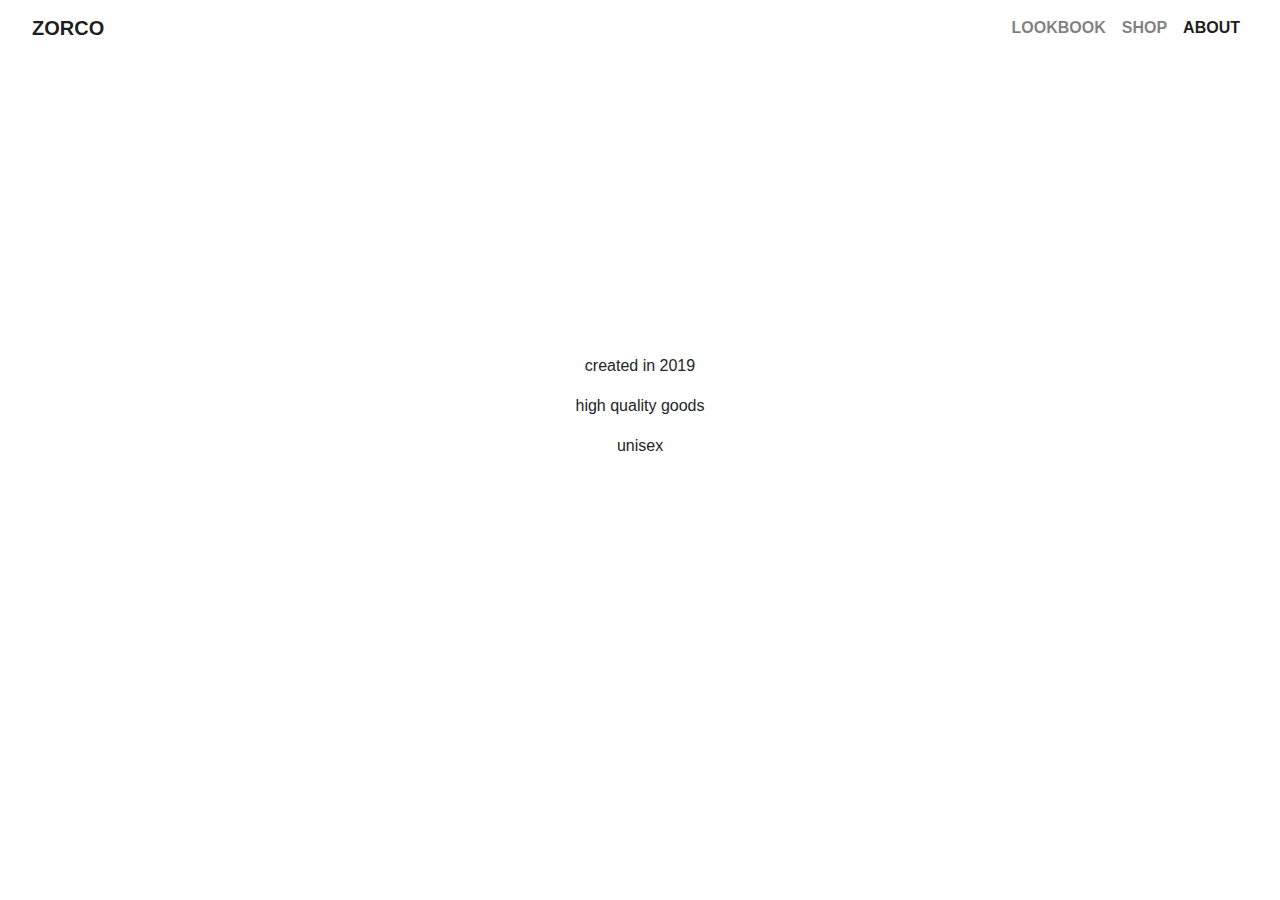
<file: about.html>
<!DOCTYPE html>
<html>
    <head>
        <title>ZORCO</title>
        
        <meta charset= "utf-8">
        <meta name= "viewport" content="width=device-width, initial-scale=1, shrink-to-fit=no">
        <link rel= "stylesheet" href="https://maxcdn.bootstrapcdn.com/bootstrap/4.0.0/css/bootstrap.min.css" integrity="sha384-Gn5384xqQ1aoWXA+058RXPxPg6fy4IWvTNh0E263XmFcJlSAwiGgFAW/dAiS6JXm" crossorigin="anonymous">
        <link rel= "stylesheet" href="https://use.fontawesome.com/releases/v5.7.0/css/all.css" integrity="sha384-lZN37f5QGtY3VHgisS14W3ExzMWZxybE1SJSEsQp9S+oqd12jhcu+A56Ebc1zFSJ" crossorigin="anonymous">
        <link rel= "stylesheet" type = "text/css" href = "style.css">
    </head>
    <body>
<header>
    <nav class="navbar navbar-expand-lg navbar-light bg-light">
        <a class="navbar-brand" href="index.html">zorco</a>
        <button class="navbar-toggler" type="button" data-toggle="collapse" data-target="#navbarSupportedContent" aria-controls="navbarSupportedContent" aria-expanded="false" aria-label="Toggle navigation">
          <span class="navbar-toggler-icon"></span>
        </button>
      
        <div class="collapse navbar-collapse" id="navbarSupportedContent">
          <ul class="navbar-nav ml-auto">
            <li class="nav-item"> <a class="nav-link" href="lookbook.html">Lookbook</a> </li>
            <li class="nav-item"> <a class="nav-link" href="shop.html">Shop</a>   </li>
            <li class="nav-item active"> <a class="nav-link" href="about.html">About</a> </li>
          </ul>
        </div>
      </nav>
    </header>
          <main>
            <br>
            <div class = "centered">
              <p>created in 2019</p>
              <p>high quality goods</p>
              <p>unisex</p>
              <br>
              <div class = "icons">
                <a href = "https://instagram.com/zorco.us" target = "_blank"><i class="fab fa-instagram" style = "font-size: 2rem;"></i></a>
                <a href="javascript:;" data-toggle="modal" data-target="#exampleModalCenter"> <i class="far fa-envelope" style = "font-size: 2rem;"></i></a>
              </div>

            
          </div>

          
          
          <!-- Modal -->
          <div class="modal fade" id="exampleModalCenter" tabindex="-1" role="dialog" aria-labelledby="exampleModalCenterTitle" aria-hidden="true">
            <div class="modal-dialog modal-dialog-centered" role="document">
              <div class="modal-content">
                <div class="modal-header">
                  <h5 class="modal-title" id="exampleModalLongTitle">Send us a message</h5>
                  <button type="button" class="close" data-dismiss="modal" aria-label="Close">
                    <span aria-hidden="true">&times;</span>
                  </button>
                </div>
                <div class="modal-body">
                  <form>
                    <div class="form-group">
                      <label for="exampleInputEmail1">Email address</label>
                      <input type="email" class="form-control" id="exampleInputEmail1" aria-describedby="emailHelp" placeholder="Enter email">
                      <small id="emailHelp" class="form-text text-muted">We'll never share your email with anyone else.</small>
                    </div>
                    <div class="form-group">
                      <label for="exampleInputPassword1">Password</label>
                      <input type="password" class="form-control" id="exampleInputPassword1" placeholder="Password">
                    </div>
                    <div class="form-group">
                      <label for="exampleFormControlTextarea1">Example textarea</label>
                      <textarea class="form-control" id="exampleFormControlTextarea1" rows="3"></textarea>
                    </div>
                  </form>
                </div>
                <div class="modal-footer">
                  <button type="button" class="btn btn-secondary" data-dismiss="modal">Close</button>
                  <button type="button" class="btn btn-primary">Save changes</button>
                </div>
              </div>
            </div>
          </div>
        </main>
        <footer></footer>
        <script src="https://code.jquery.com/jquery-3.2.1.slim.min.js" integrity="sha384-KJ3o2DKtIkvYIK3UENzmM7KCkRr/rE9/Qpg6aAZGJwFDMVNA/GpGFF93hXpG5KkN" crossorigin="anonymous"></script>
        <script src="https://cdnjs.cloudflare.com/ajax/libs/popper.js/1.12.9/umd/popper.min.js" integrity="sha384-ApNbgh9B+Y1QKtv3Rn7W3mgPxhU9K/ScQsAP7hUibX39j7fakFPskvXusvfa0b4Q" crossorigin="anonymous"></script>
        <script src="https://maxcdn.bootstrapcdn.com/bootstrap/4.0.0/js/bootstrap.min.js" integrity="sha384-JZR6Spejh4U02d8jOt6vLEHfe/JQGiRRSQQxSfFWpi1MquVdAyjUar5+76PVCmYl" crossorigin="anonymous"></script>
    </body>
</html>
</file>
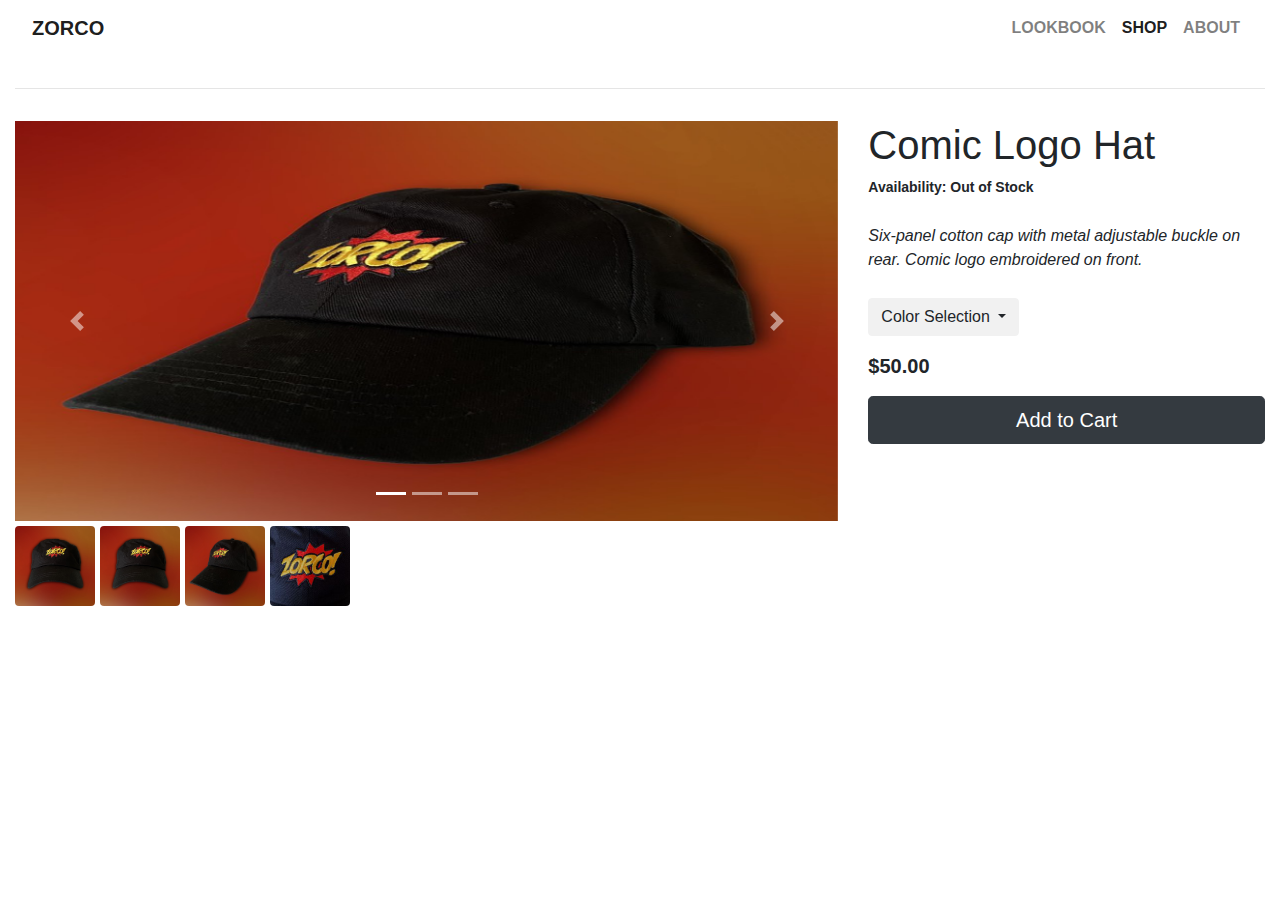
<file: shop.html>
<!DOCTYPE html>
<html>
    <head>
        <title>ZORCO</title>
        
        <meta charset= "utf-8">
        <meta name= "viewport" content="width=device-width, initial-scale=1, shrink-to-fit=no">
        <link rel= "stylesheet" href="https://maxcdn.bootstrapcdn.com/bootstrap/4.0.0/css/bootstrap.min.css" integrity="sha384-Gn5384xqQ1aoWXA+058RXPxPg6fy4IWvTNh0E263XmFcJlSAwiGgFAW/dAiS6JXm" crossorigin="anonymous">
        <link rel= "stylesheet" type = "text/css" href = "style.css">
    </head>
    <body>
<header>
    <nav class="navbar navbar-expand-lg navbar-light bg-light">
        <a class="navbar-brand" href="index.html">zorco</a>
        <button class="navbar-toggler" type="button" data-toggle="collapse" data-target="#navbarSupportedContent" aria-controls="navbarSupportedContent" aria-expanded="false" aria-label="Toggle navigation">
          <span class="navbar-toggler-icon"></span>
        </button>
      
        <div class="collapse navbar-collapse" id="navbarSupportedContent">
          <ul class="navbar-nav ml-auto">
            <li class="nav-item"> <a class="nav-link" href="lookbook.html">Lookbook</a> </li>
            <li class="nav-item active"> <a class="nav-link" href="shop.html">Shop</a>   </li>
            <li class="nav-item"> <a class="nav-link" href="about.html">About</a> </li>
          </ul>
        </div>
      </nav>
</header>
<main>
  <div class = "container">
    <hr style = "margin: 2em 0;">
    
    <div class="row">
      <div class="col-md-8">
        <div id="carouselExampleIndicators" class="carousel slide" data-ride="carousel" style="height: 400px; ">
          <ol class="carousel-indicators">
            <li data-target="#carouselExampleIndicators" data-slide-to="0" class="active"></li>
            <li data-target="#carouselExampleIndicators" data-slide-to="1"></li>
            <li data-target="#carouselExampleIndicators" data-slide-to="2"></li>
          </ol>
          <div class="carousel-inner" style="display: block;">
            <div class="carousel-item active">
              <img class="d-block w-100" src="bHat-diag.jpg" alt="First slide" style="height: 400px;">
            </div>
            <div class="carousel-item">
              <img class="d-block w-100" src="bHat-front.jpg" alt="First slide" style="height: 400px;">
            </div>
            <div class="carousel-item">
              <img class="d-block w-100" src="wHat-diag.jpg" alt="First slide" style="height: 400px;">
            </div>
          </div>
          <a class="carousel-control-prev" href="#carouselExampleIndicators" role="button" data-slide="prev">
            <span class="carousel-control-prev-icon" aria-hidden="true"></span>
            <span class="sr-only">Previous</span>
          </a>
          <a class="carousel-control-next" href="#carouselExampleIndicators" role="button" data-slide="next">
            <span class="carousel-control-next-icon" aria-hidden="true"></span>
            <span class="sr-only">Next</span>
          </a>

        </div>
        <div class="thumbnails">
          <img src="bHat-front.jpg" class="rounded float-left thumbnail" alt="..." style="height: 80px;">
          <img src="bHat-side.jpg" class="rounded float-left thumbnail" alt="..." style="height: 80px;">
          <img src="bHat-diag.jpg" class="rounded float-left thumbnail" alt="..." style="height: 80px;">
          <img src="bHat-strap.jpg" class="rounded float-left thumbnail" alt="..." style="height: 80px;">
        </div>
            
      </div>
      <div class="col-md-4">
       
        
        <h1>Comic Logo Hat</h1>
        <p class="item-sub">Availability: Out of Stock</p>
        <p class="item-desc">Six-panel cotton cap with metal adjustable buckle on rear. Comic logo embroidered on front.</p>
        <div class="dropdown">
          <button class="btn btn-light dropdown-toggle" type="button" id="dropdownMenuButton" data-toggle="dropdown" aria-haspopup="true" aria-expanded="false">
            Color Selection
          </button>
          <div class="dropdown-menu" aria-labelledby="dropdownMenuButton">
            <a class="dropdown-item" href="#">White</a>
            <a class="dropdown-item" href="#">Black</a>
          </div>
        </div>
        
        <p class="item-price">$50.00</p>

        <button type="button" class="btn btn-dark btn-lg btn-block">Add to Cart</button>

        

      </div>
      </div>
    </div>

    

    

</main>
<footer></footer>
        <script src="https://code.jquery.com/jquery-3.2.1.slim.min.js" integrity="sha384-KJ3o2DKtIkvYIK3UENzmM7KCkRr/rE9/Qpg6aAZGJwFDMVNA/GpGFF93hXpG5KkN" crossorigin="anonymous"></script>
        <script src="https://cdnjs.cloudflare.com/ajax/libs/popper.js/1.12.9/umd/popper.min.js" integrity="sha384-ApNbgh9B+Y1QKtv3Rn7W3mgPxhU9K/ScQsAP7hUibX39j7fakFPskvXusvfa0b4Q" crossorigin="anonymous"></script>
        <script src="https://maxcdn.bootstrapcdn.com/bootstrap/4.0.0/js/bootstrap.min.js" integrity="sha384-JZR6Spejh4U02d8jOt6vLEHfe/JQGiRRSQQxSfFWpi1MquVdAyjUar5+76PVCmYl" crossorigin="anonymous"></script>
    </body>
</html>
</file>
<file: style.css>
* {
    font-family: Arial, Helvetica, sans-serif;
    
    
}
.centered {
    top: 50%;
    -ms-transform: translateY(-50%);
    transform: translateY(-50%);
    position: absolute;
    width: 100%;
    text-align: center;
}
input::-webkit-outer-spin-button,
input::-webkit-inner-spin-button {
  -webkit-appearance: none;
  margin: 0;
}

/* Firefox */
input[type=number] {
  -moz-appearance: textfield;
}
.navbar{
    padding: .5rem 2rem;
    font-weight: bold;
    text-transform: uppercase;
    font-weight: bold;
   background-color: rgba(0, 0, 0, 0) !important;
    
}

.thumbnail {
    margin: 5px 5px 0 0;
}
.container {
    margin-top: 15px;
    max-width: 1300px;
}
.btn-light {
    background-color: #f1f1f1 !important;
    border-color: #f1f1f1 !important;
}
.dropdown-menu.show {
    margin-top: 5px;
}

.col-sm {
    margin: 1.5%;
    padding: 0;
    height: 40vh;
}
.lb-item {
    height: 100%; width: 100%;
    opacity: 0;
    text-align: center;
}
.lb-item:hover {
    background-color: rgba(47, 47, 47, 0.7);;
    opacity: 1;
    color: white;
}
.icons i {
    font-size: 2rem;
    padding: 0 1rem;
    color: black;
}

body#home .navbar {
    background-color: rgba(0, 0, 0, 0) !important;
}
body#home .navbar a {
    color: white !important;
}
#myVideo {
    position: fixed;
    right: 0;
    bottom: 0;
    min-width: 100%; 
    min-height: 100%;
    -o-filter: blur(4px);
    filter: blur(4px);
    filter: brightness(60%);
    object-fit: cover;


  }
  main#home {
      height: 100%;
      width: 100%;
      background-color: black;
  }

  .item-sub {
      font-size: 14px;
      font-weight: bold;
  }
  
  .item-desc {
      font-style: italic;
      padding: 10px 0;
  }

  .item-quantity {
      margin: 10px 0;
  }

  .item-price {
      margin: 15px 0;
      font-size: 20px;
      font-weight: bold;
  }
</file>
